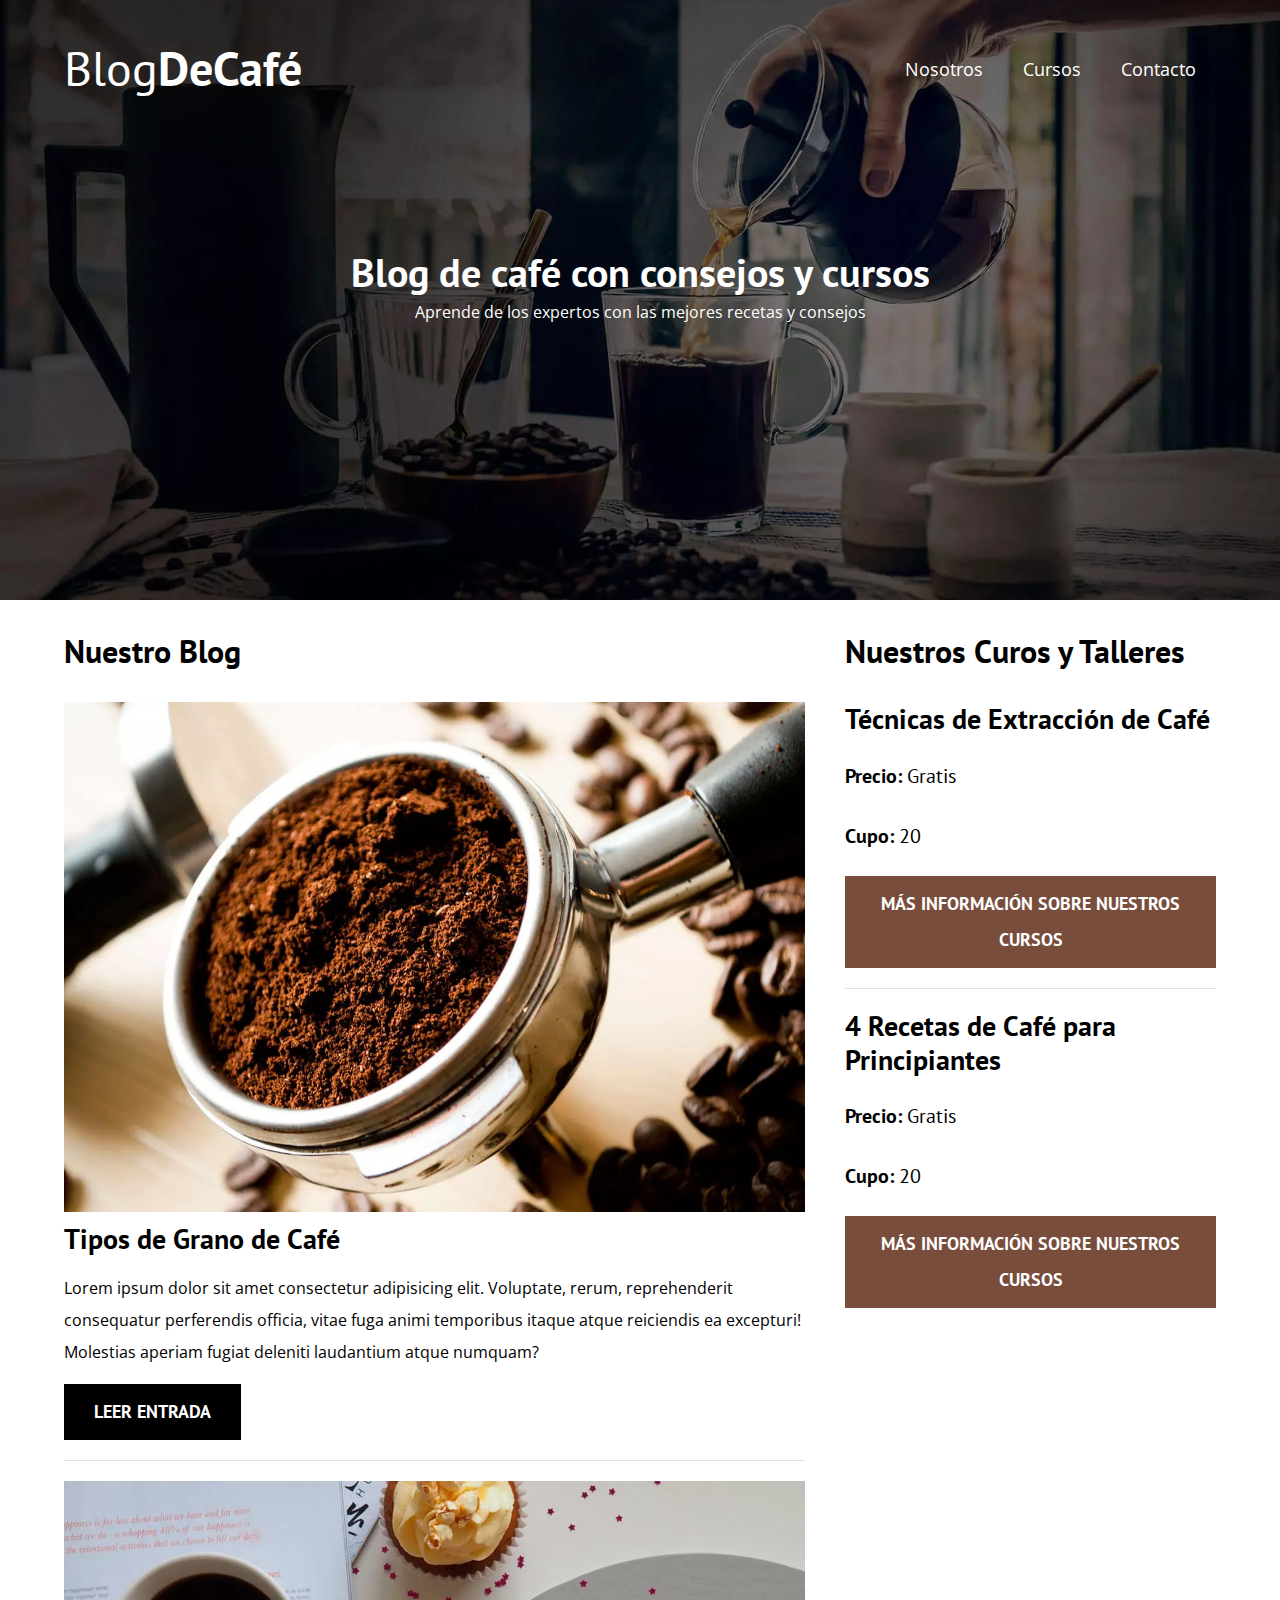
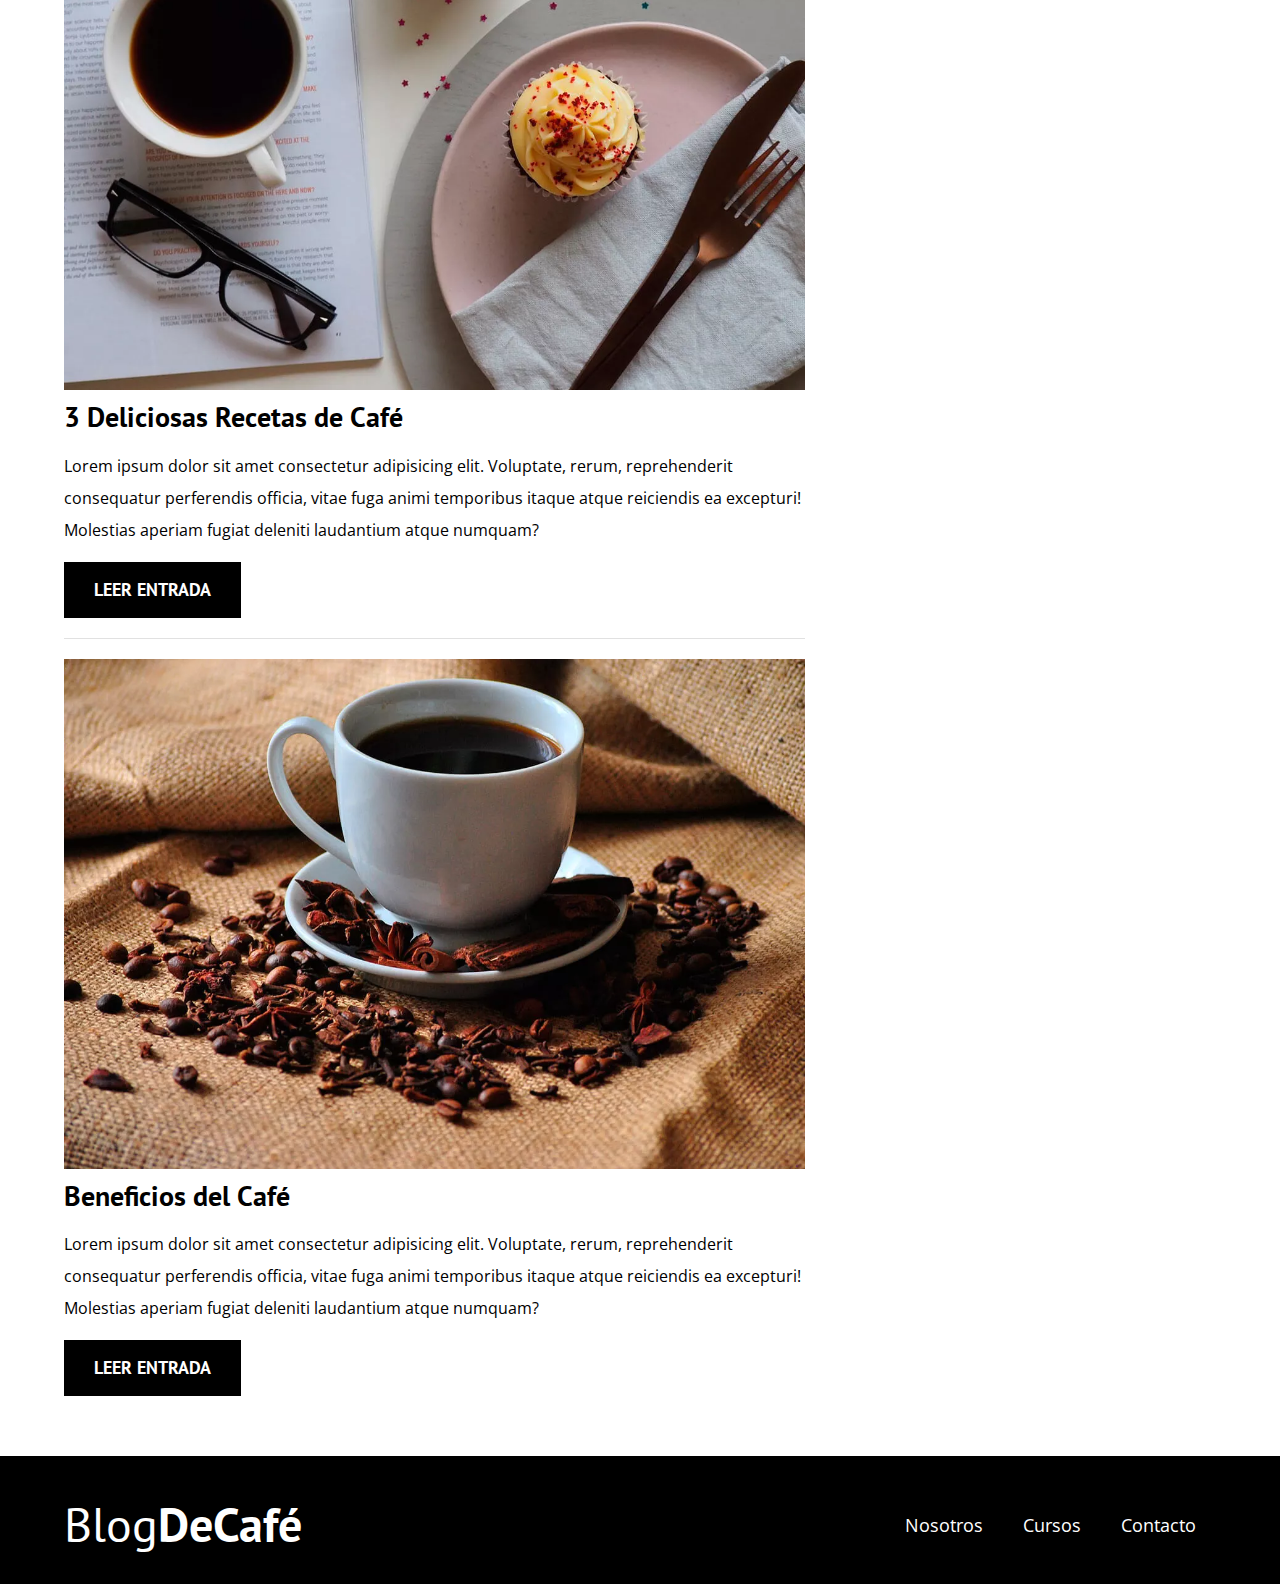
<file: index.html>
<!DOCTYPE html>
<html lang="en">
  <head>
    <meta charset="UTF-8" />
    <meta http-equiv="X-UA-Compatible" content="IE=edge" />
    <meta name="viewport" content="width=device-width  , initial-scale=1.0" />
    <meta name="descripcion" content="Página web de blog de café" />

    <title>BlogDeCafé</title>
    <!--Prefetch-->
    <link rel="prefetch" href="nosotros.html" as="document" />

    <!--Preload-->
    <link rel="preload" href="css/normalize.css" as="style" />
    <link rel="stylesheet" href="css/normalize.css" />

    <link
      rel="preload"
      href="https://fonts.googleapis.com/css2?family=Open+Sans&family=PT+Sans:wght@400;700&display=swap"
      crossorigin="crossorigin"
      as="font"
    />
    <link
      href="https://fonts.googleapis.com/css2?family=Open+Sans&family=PT+Sans:wght@400;700&display=swap"
      rel="stylesheet"
    />
    <link rel="preconnect" href="https://fonts.googleapis.com" />
    <link rel="preconnect" href="https://fonts.gstatic.com" crossorigin />

    <link rel="preload" href="css/style.css" as="style" />
    <link rel="stylesheet" href="css/style.css" />
  </head>
  <body>
    <header class="header">
      <div class="contenedor">
        <div class="barra">
          <a class="logo" href="index.html"
            ><h1 class="logo__nombre no-margin centrar-texto">
              Blog<span class="logo__bold">DeCafé</span>
            </h1>
          </a>

          <nav class="navegacion">
            <a href="nosotros.html" class="navegacion__enlaces">Nosotros</a>
            <a href="cursos.html" class="navegacion__enlaces">Cursos</a>
            <a href="contacto.html" class="navegacion__enlaces">Contacto</a>
          </nav>
        </div>
      </div>
      <div class="header__texto">
        <h2 class="no-margin">Blog de café con consejos y cursos</h2>
        <p class="no-margin">
          Aprende de los expertos con las mejores recetas y consejos
        </p>
      </div>
    </header>
    <div class="contenedor contenido-principal">
      <main class="blog">
        <h3>Nuestro Blog</h3>
        <article class="entrada">
          <div class="entrada__imagen">
            <picture>
              <source
                loading="lazy"
                srcset="img/blog1.webp"
                type="image/webp"
              />
              <img loading="lazy" src="img/blog1.jpg" alt="Imagen Blog" />
            </picture>
          </div>
          <div class="entrada__contenido">
            <h4 class="no-margin">Tipos de Grano de Café</h4>
            <p>
              Lorem ipsum dolor sit amet consectetur adipisicing elit.
              Voluptate, rerum, reprehenderit consequatur perferendis officia,
              vitae fuga animi temporibus itaque atque reiciendis ea excepturi!
              Molestias aperiam fugiat deleniti laudantium atque numquam?
            </p>
            <a href="entrada.html" class="boton boton--primario"
              >Leer Entrada</a
            >
          </div>
        </article>
        <article class="entrada">
          <div class="entrada__imagen">
            <picture>
              <source
                loading="lazy"
                srcset="img/blog2.webp"
                type="image/webp"
              />
              <img loading="lazy" src="img/blog2.jpg" alt="Imagen Blog" />
            </picture>
          </div>
          <div class="entrada__contenido">
            <h4 class="no-margin">3 Deliciosas Recetas de Café</h4>
            <p>
              Lorem ipsum dolor sit amet consectetur adipisicing elit.
              Voluptate, rerum, reprehenderit consequatur perferendis officia,
              vitae fuga animi temporibus itaque atque reiciendis ea excepturi!
              Molestias aperiam fugiat deleniti laudantium atque numquam?
            </p>
            <a href="entrada.html" class="boton boton--primario"
              >Leer Entrada</a
            >
          </div>
        </article>
        <article class="entrada">
          <div class="entrada__imagen">
            <picture>
              <source
                loading="lazy"
                srcset="img/blog3.webp"
                type="image/webp"
              />
              <img loading="lazy" src="img/blog3.jpg" alt="Imagen Blog" />
            </picture>
          </div>
          <div class="entrada__contenido">
            <h4 class="no-margin">Beneficios del Café</h4>
            <p>
              Lorem ipsum dolor sit amet consectetur adipisicing elit.
              Voluptate, rerum, reprehenderit consequatur perferendis officia,
              vitae fuga animi temporibus itaque atque reiciendis ea excepturi!
              Molestias aperiam fugiat deleniti laudantium atque numquam?
            </p>
            <a href="entrada.html" class="boton boton--primario"
              >Leer Entrada</a
            >
          </div>
        </article>
      </main>
      <aside class="sidebar">
        <h3>Nuestros Curos y Talleres</h3>

        <ul class="cursos no-padding">
          <li class="widget-curso">
            <h4 class="no-margin">Técnicas de Extracción de Café</h4>
            <p class="widget-curso__label">
              Precio: <span class="widget-cursos__info">Gratis</span>
            </p>
            <p class="widget-curso__label">
              Cupo: <span class="widget-cursos__info">20</span>
            </p>
            <a href="cursos.html" class="boton boton--secundario"
              >Más Información Sobre Nuestros Cursos</a
            >
          </li>
          <li class="widget-curso">
            <h4 class="no-margin">4 Recetas de Café para Principiantes</h4>
            <p class="widget-curso__label">
              Precio: <span class="widget-cursos__info">Gratis</span>
            </p>
            <p class="widget-curso__label">
              Cupo: <span class="widget-cursos__info">20</span>
            </p>
            <a href="cursos.html" class="boton boton--secundario"
              >Más Información Sobre Nuestros Cursos</a
            >
          </li>
        </ul>
      </aside>
    </div>
    <footer class="footer">
      <div class="contenedor">
        <div class="barra">
          <a class="logo" href="index.html"
            ><h1 class="logo__nombre no-margin centrar-texto">
              Blog<span class="logo__bold">DeCafé</span>
            </h1>
          </a>

          <nav class="navegacion">
            <a href="nosotros.html" class="navegacion__enlaces">Nosotros</a>
            <a href="cursos.html" class="navegacion__enlaces">Cursos</a>
            <a href="contacto.html" class="navegacion__enlaces">Contacto</a>
          </nav>
        </div>
      </div>
    </footer>
    <script src="js/modernizr.js"></script>
  </body>
</html>
</file>
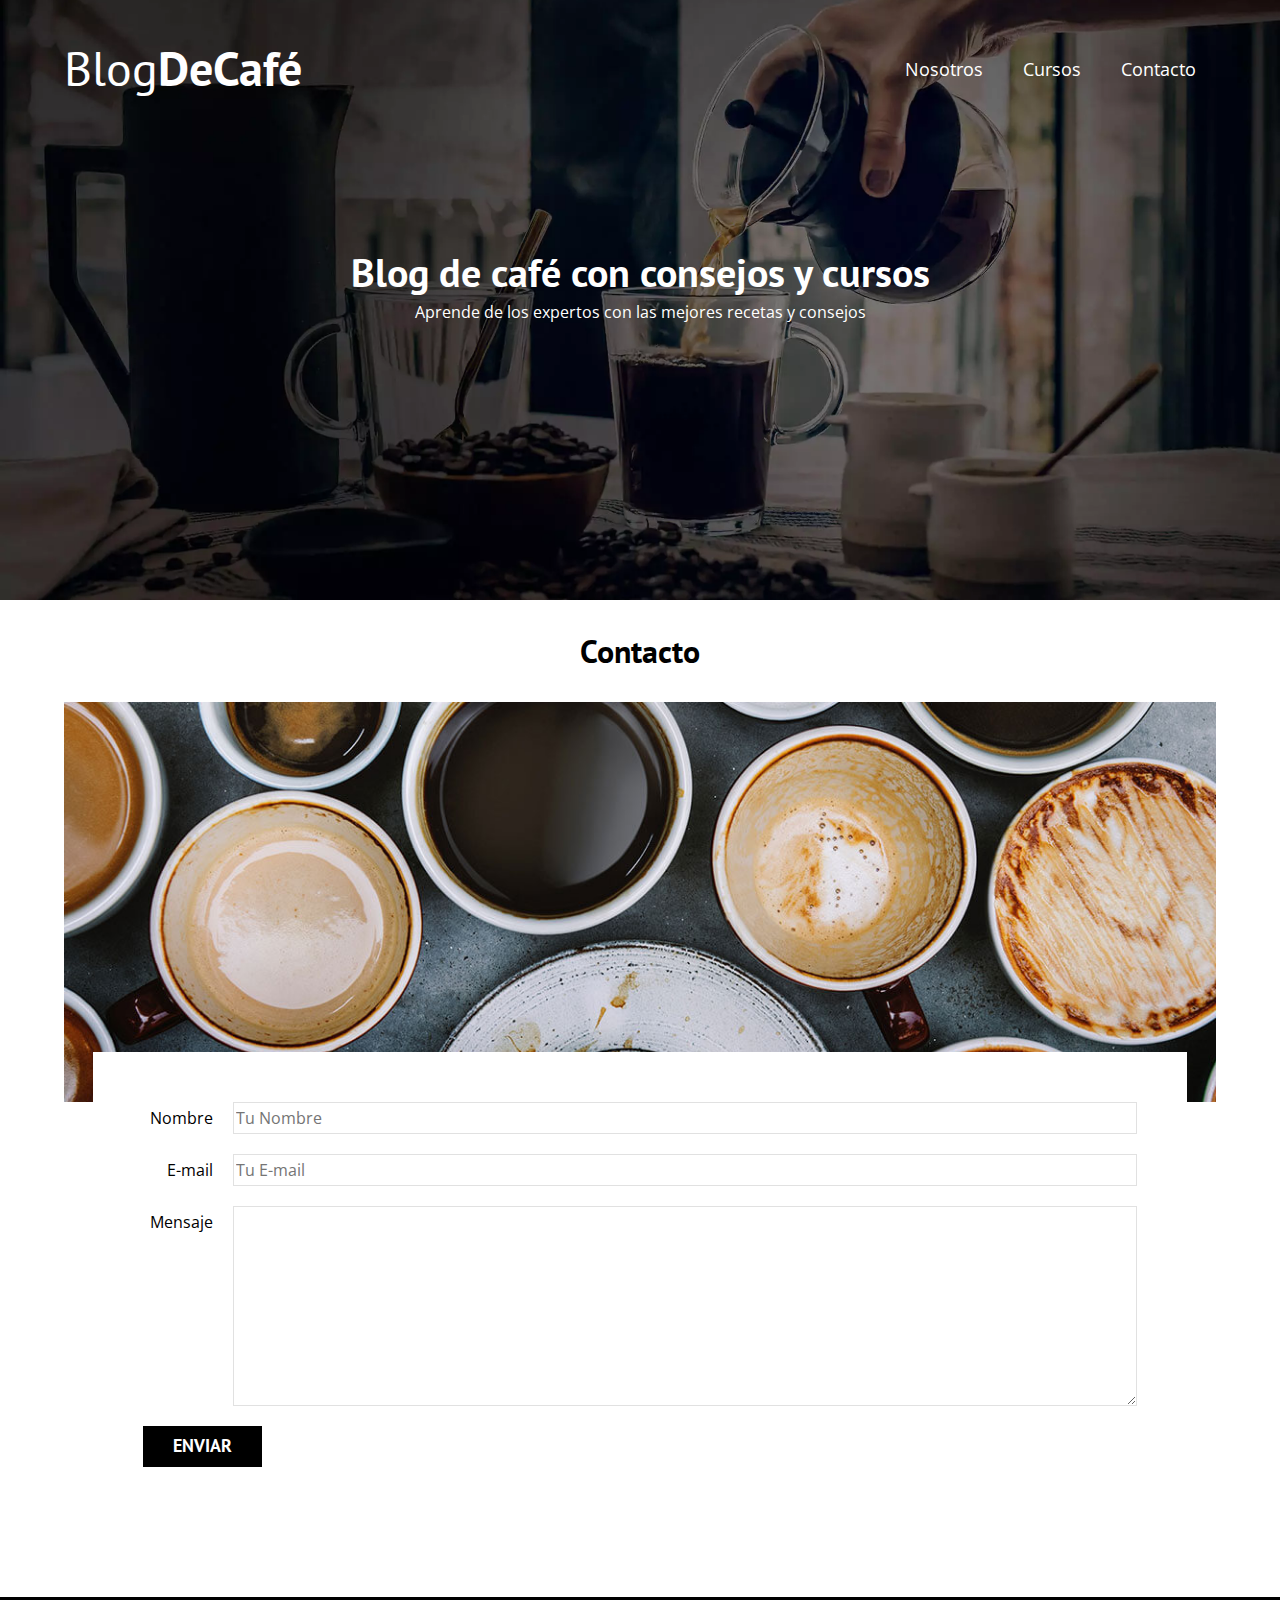
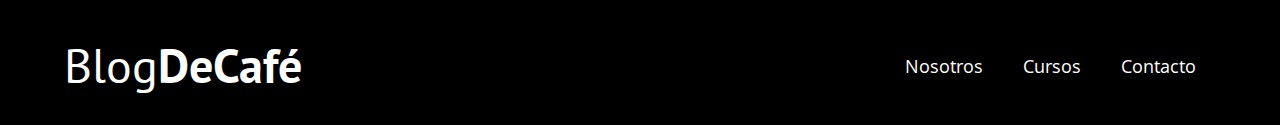
<file: contacto.html>
<!DOCTYPE html>
<html lang="en">
  <head>
    <meta charset="UTF-8" />
    <meta http-equiv="X-UA-Compatible" content="IE=edge" />
    <meta name="viewport" content="width=device-width  , initial-scale=1.0" />
    <meta name="descripcion" content="Página con formulario para contactar al blog" />

    <title>BlogDeCafé</title>
    <!--Prefetch-->
    <link rel="prefetch" href="nosotros.html" as="document" />

    <!--Preload-->
    <link rel="preload" href="css/normalize.css" as="style" />
    <link rel="stylesheet" href="css/normalize.css" />

    <link
      rel="preload"
      href="https://fonts.googleapis.com/css2?family=Open+Sans&family=PT+Sans:wght@400;700&display=swap"
      crossorigin="crossorigin"
      as="font"
    />
    <link
      href="https://fonts.googleapis.com/css2?family=Open+Sans&family=PT+Sans:wght@400;700&display=swap"
      rel="stylesheet"
    />
    <link rel="preconnect" href="https://fonts.googleapis.com" />
    <link rel="preconnect" href="https://fonts.gstatic.com" crossorigin />

    <link rel="preload" href="css/style.css" as="style" />
    <link rel="stylesheet" href="css/style.css" />
  </head>
  <body>
    <header class="header">
      <div class="contenedor">
        <div class="barra">
          <a class="logo" href="index.html"
            ><h1 class="logo__nombre no-margin centrar-texto">
              Blog<span class="logo__bold">DeCafé</span>
            </h1>
          </a>
          <nav class="navegacion">
            <a href="nosotros.html" class="navegacion__enlaces">Nosotros</a>
            <a href="cursos.html" class="navegacion__enlaces">Cursos</a>
            <a href="contacto.html" class="navegacion__enlaces">Contacto</a>
          </nav>
        </div>
      </div>
      <div class="header__texto">
        <h2 class="no-margin">Blog de café con consejos y cursos</h2>
        <p class="no-margin">
          Aprende de los expertos con las mejores recetas y consejos
        </p>
      </div>
    </header>
    <main class="nosotros contenedor">
      <h3 class="centrar-texto">Contacto</h3>
      <div class="contacto-bg"></div>
      <form class="formulario">
        <div class="campo">
          <label class="campo__label" for="nombre">Nombre</label>
          <input
            class="campo__field"
            type="text"
            placeholder="Tu Nombre"
            id="nombre"
          />
        </div>
        <div class="campo">
          <label class="campo__label" for="email">E-mail</label>
          <input
            class="campo__field"
            type="email"
            placeholder="Tu E-mail"
            id="email"
          />
        </div>
        <div class="campo">
          <label class="campo__label" for="mensaje">Mensaje</label>
          <textarea class="campo__field campo__field--textarea" id="mensaje">
          </textarea>
        </div>
        <div class="campo">
          <input type="submit" value="Enviar" class="boton boton--primario" />
        </div>
      </form>
    </main>
    <footer class="footer">
      <div class="contenedor">
        <div class="barra">
          <a class="logo" href="index.html"
            ><h1 class="logo__nombre no-margin centrar-texto">
              Blog<span class="logo__bold">DeCafé</span>
            </h1>
          </a>
          <nav class="navegacion">
            <a href="nosotros.html" class="navegacion__enlaces">Nosotros</a>
            <a href="cursos.html" class="navegacion__enlaces">Cursos</a>
            <a href="contacto.html" class="navegacion__enlaces">Contacto</a>
          </nav>
        </div>
      </div>
    </footer>
    <script src="js/modernizr.js"></script>
  </body>
</html>
</file>
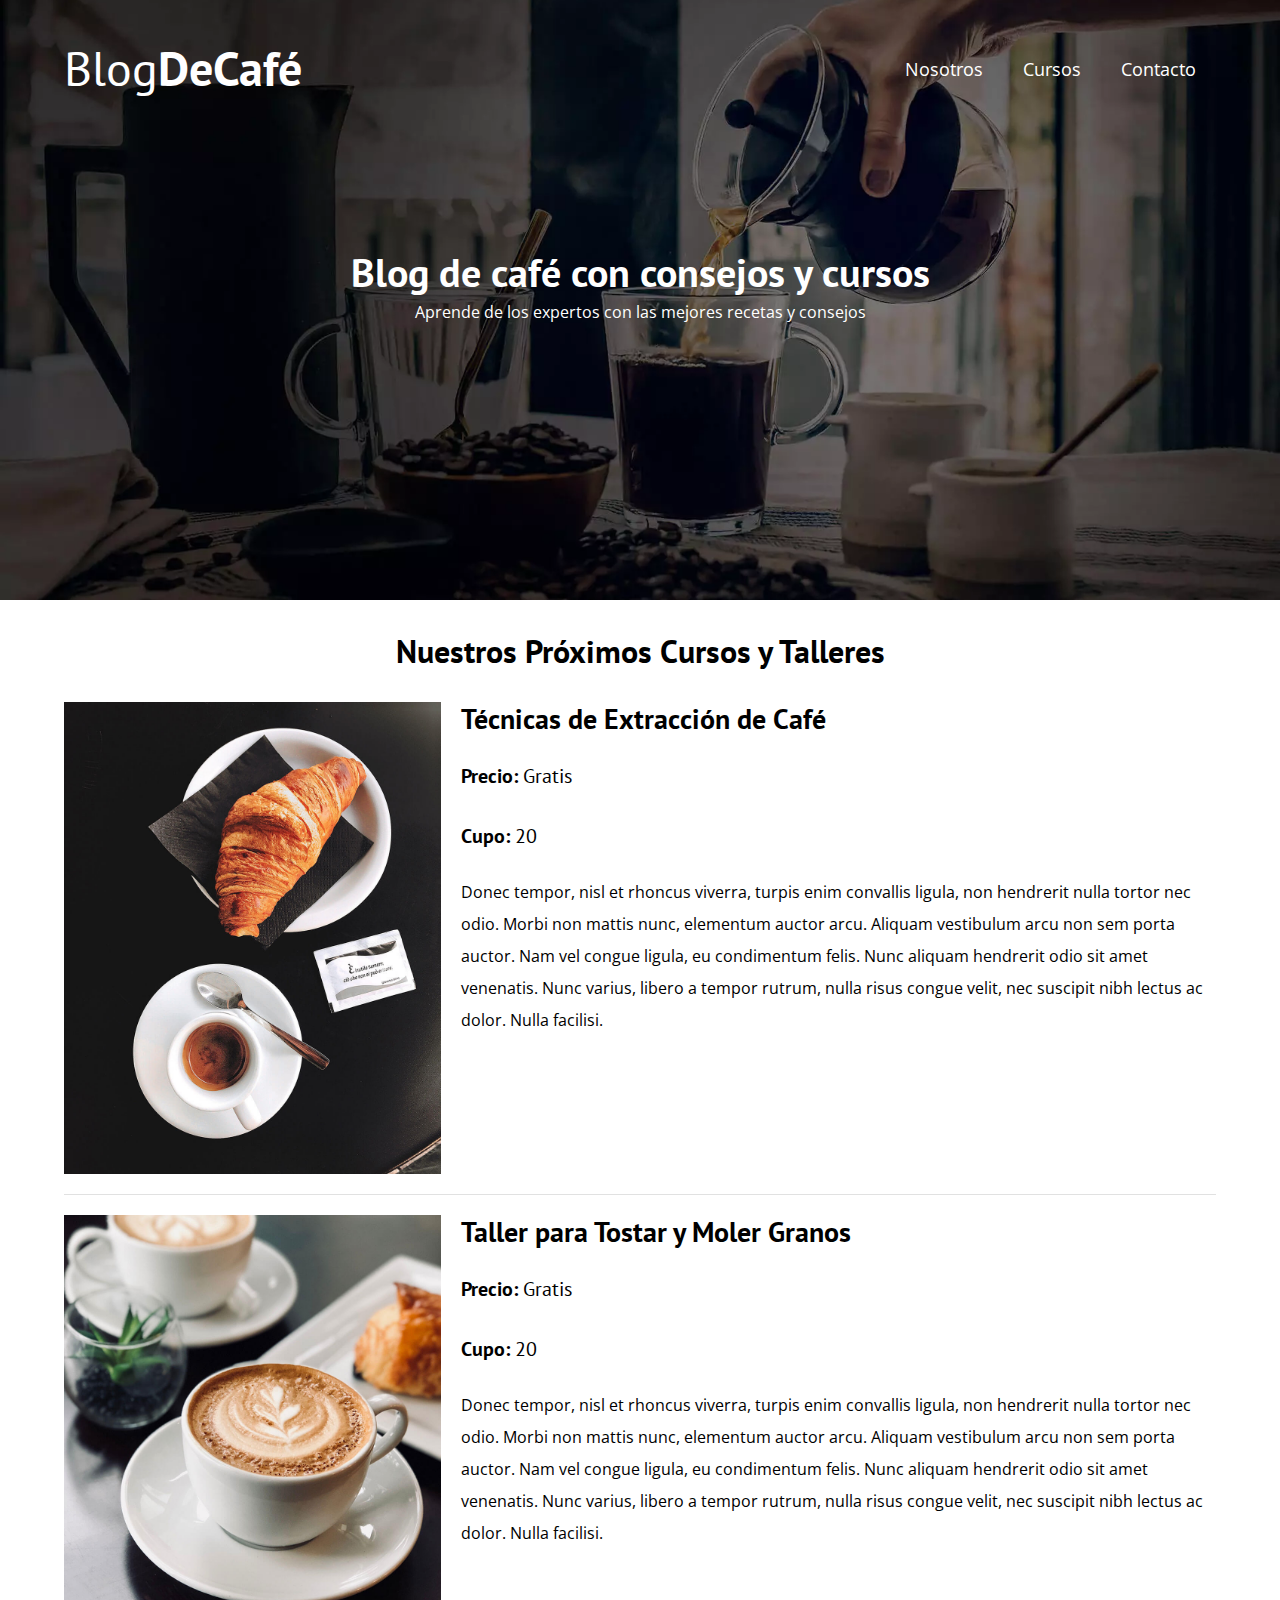
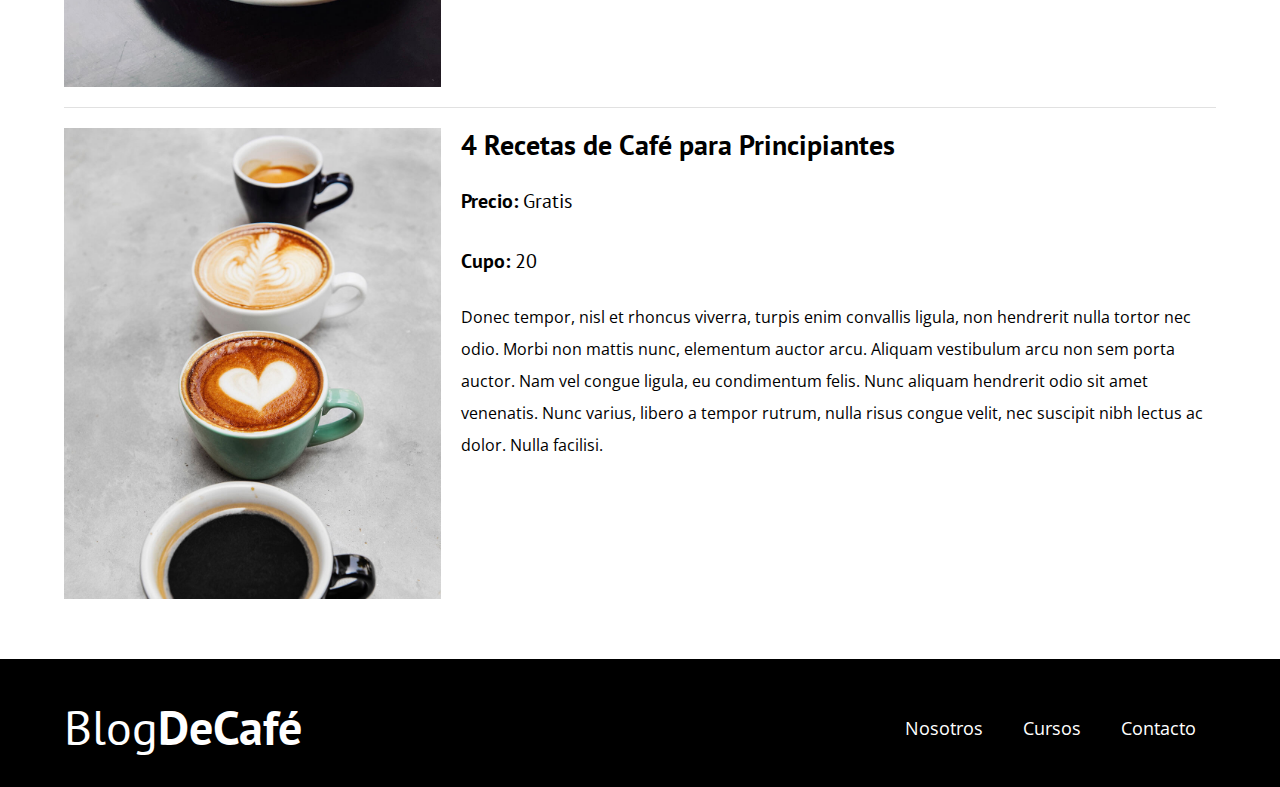
<file: cursos.html>
<!DOCTYPE html>
<html lang="en">
  <head>
    <meta charset="UTF-8" />
    <meta http-equiv="X-UA-Compatible" content="IE=edge" />
    <meta name="viewport" content="width=device-width  , initial-scale=1.0" />
    <meta name="descripcion" content="Página con cursos relacionados con el café" />

    <title>BlogDeCafé</title>
    <!--Prefetch-->
    <link rel="prefetch" href="nosotros.html" as="document" />

    <!--Preload-->
    <link rel="preload" href="css/normalize.css" as="style" />
    <link rel="stylesheet" href="css/normalize.css" />

    <link
      rel="preload"
      href="https://fonts.googleapis.com/css2?family=Open+Sans&family=PT+Sans:wght@400;700&display=swap"
      crossorigin="crossorigin"
      as="font"
    />
    <link
      href="https://fonts.googleapis.com/css2?family=Open+Sans&family=PT+Sans:wght@400;700&display=swap"
      rel="stylesheet"
    />
    <link rel="preconnect" href="https://fonts.googleapis.com" />
    <link rel="preconnect" href="https://fonts.gstatic.com" crossorigin />

    <link rel="preload" href="css/style.css" as="style" />
    <link rel="stylesheet" href="css/style.css" />
  </head>
  <body>
    <header class="header">
      <div class="contenedor">
        <div class="barra">
          <a class="logo" href="index.html"
            ><h1 class="logo__nombre no-margin centrar-texto">
              Blog<span class="logo__bold">DeCafé</span>
            </h1>
          </a>
          <nav class="navegacion">
            <a href="nosotros.html" class="navegacion__enlaces">Nosotros</a>
            <a href="cursos.html" class="navegacion__enlaces">Cursos</a>
            <a href="contacto.html" class="navegacion__enlaces">Contacto</a>
          </nav>
        </div>
      </div>
      <div class="header__texto">
        <h2 class="no-margin">Blog de café con consejos y cursos</h2>
        <p class="no-margin">
          Aprende de los expertos con las mejores recetas y consejos
        </p>
      </div>
    </header>
    <main class="contenedor">
      <h3 class="centrar-texto">Nuestros Próximos Cursos y Talleres</h3>
      <div class="curso">
        <div class="curso__imagen">
          <img src="img/curso1.jpg" alt="Curso 1" />
        </div>
        <div class="curso_informacion">
          <h4 class="no-margin">Técnicas de Extracción de Café</h4>
          <p class="curso__label">
            Precio: <span class="curso__info">Gratis</span>
          </p>
          <p class="curso__label">Cupo: <span class="curso__info">20</span></p>
          <p class="curso__descripcion">
            Donec tempor, nisl et rhoncus viverra, turpis enim convallis ligula,
            non hendrerit nulla tortor nec odio. Morbi non mattis nunc,
            elementum auctor arcu. Aliquam vestibulum arcu non sem porta auctor.
            Nam vel congue ligula, eu condimentum felis. Nunc aliquam hendrerit
            odio sit amet venenatis. Nunc varius, libero a tempor rutrum, nulla
            risus congue velit, nec suscipit nibh lectus ac dolor. Nulla
            facilisi.
          </p>
        </div>
      </div>
      <!--curso-->
      <div class="curso">
        <div class="curso__imagen">
          <img src="img/curso2.jpg" alt="Curso 2" />
        </div>
        <div class="curso_informacion">
          <h4 class="no-margin">Taller para Tostar y Moler Granos</h4>
          <p class="curso__label">
            Precio: <span class="curso__info">Gratis</span>
          </p>
          <p class="curso__label">Cupo: <span class="curso__info">20</span></p>
          <p class="curso__descripcion">
            Donec tempor, nisl et rhoncus viverra, turpis enim convallis ligula,
            non hendrerit nulla tortor nec odio. Morbi non mattis nunc,
            elementum auctor arcu. Aliquam vestibulum arcu non sem porta auctor.
            Nam vel congue ligula, eu condimentum felis. Nunc aliquam hendrerit
            odio sit amet venenatis. Nunc varius, libero a tempor rutrum, nulla
            risus congue velit, nec suscipit nibh lectus ac dolor. Nulla
            facilisi.
          </p>
        </div>
      </div>
      <!--curso-->
      <div class="curso">
        <div class="curso__imagen">
          <img src="img/curso3.jpg" alt="Curso 3" />
        </div>
        <div class="curso_informacion">
          <h4 class="no-margin">4 Recetas de Café para Principiantes</h4>
          <p class="curso__label">
            Precio: <span class="curso__info">Gratis</span>
          </p>
          <p class="curso__label">Cupo: <span class="curso__info">20</span></p>
          <p class="curso__descripcion">
            Donec tempor, nisl et rhoncus viverra, turpis enim convallis ligula,
            non hendrerit nulla tortor nec odio. Morbi non mattis nunc,
            elementum auctor arcu. Aliquam vestibulum arcu non sem porta auctor.
            Nam vel congue ligula, eu condimentum felis. Nunc aliquam hendrerit
            odio sit amet venenatis. Nunc varius, libero a tempor rutrum, nulla
            risus congue velit, nec suscipit nibh lectus ac dolor. Nulla
            facilisi.
          </p>
        </div>
      </div>
      <!--curso-->
    </main>
    <footer class="footer">
      <div class="contenedor">
        <div class="barra">
          <a class="logo" href="index.html"
            ><h1 class="logo__nombre no-margin centrar-texto">
              Blog<span class="logo__bold">DeCafé</span>
            </h1>
          </a>
          <nav class="navegacion">
            <a href="nosotros.html" class="navegacion__enlaces">Nosotros</a>
            <a href="cursos.html" class="navegacion__enlaces">Cursos</a>
            <a href="contacto.html" class="navegacion__enlaces">Contacto</a>
          </nav>
        </div>
      </div>
    </footer>
    <script src="js/modernizr.js"></script>
  </body>
</html>
</file>
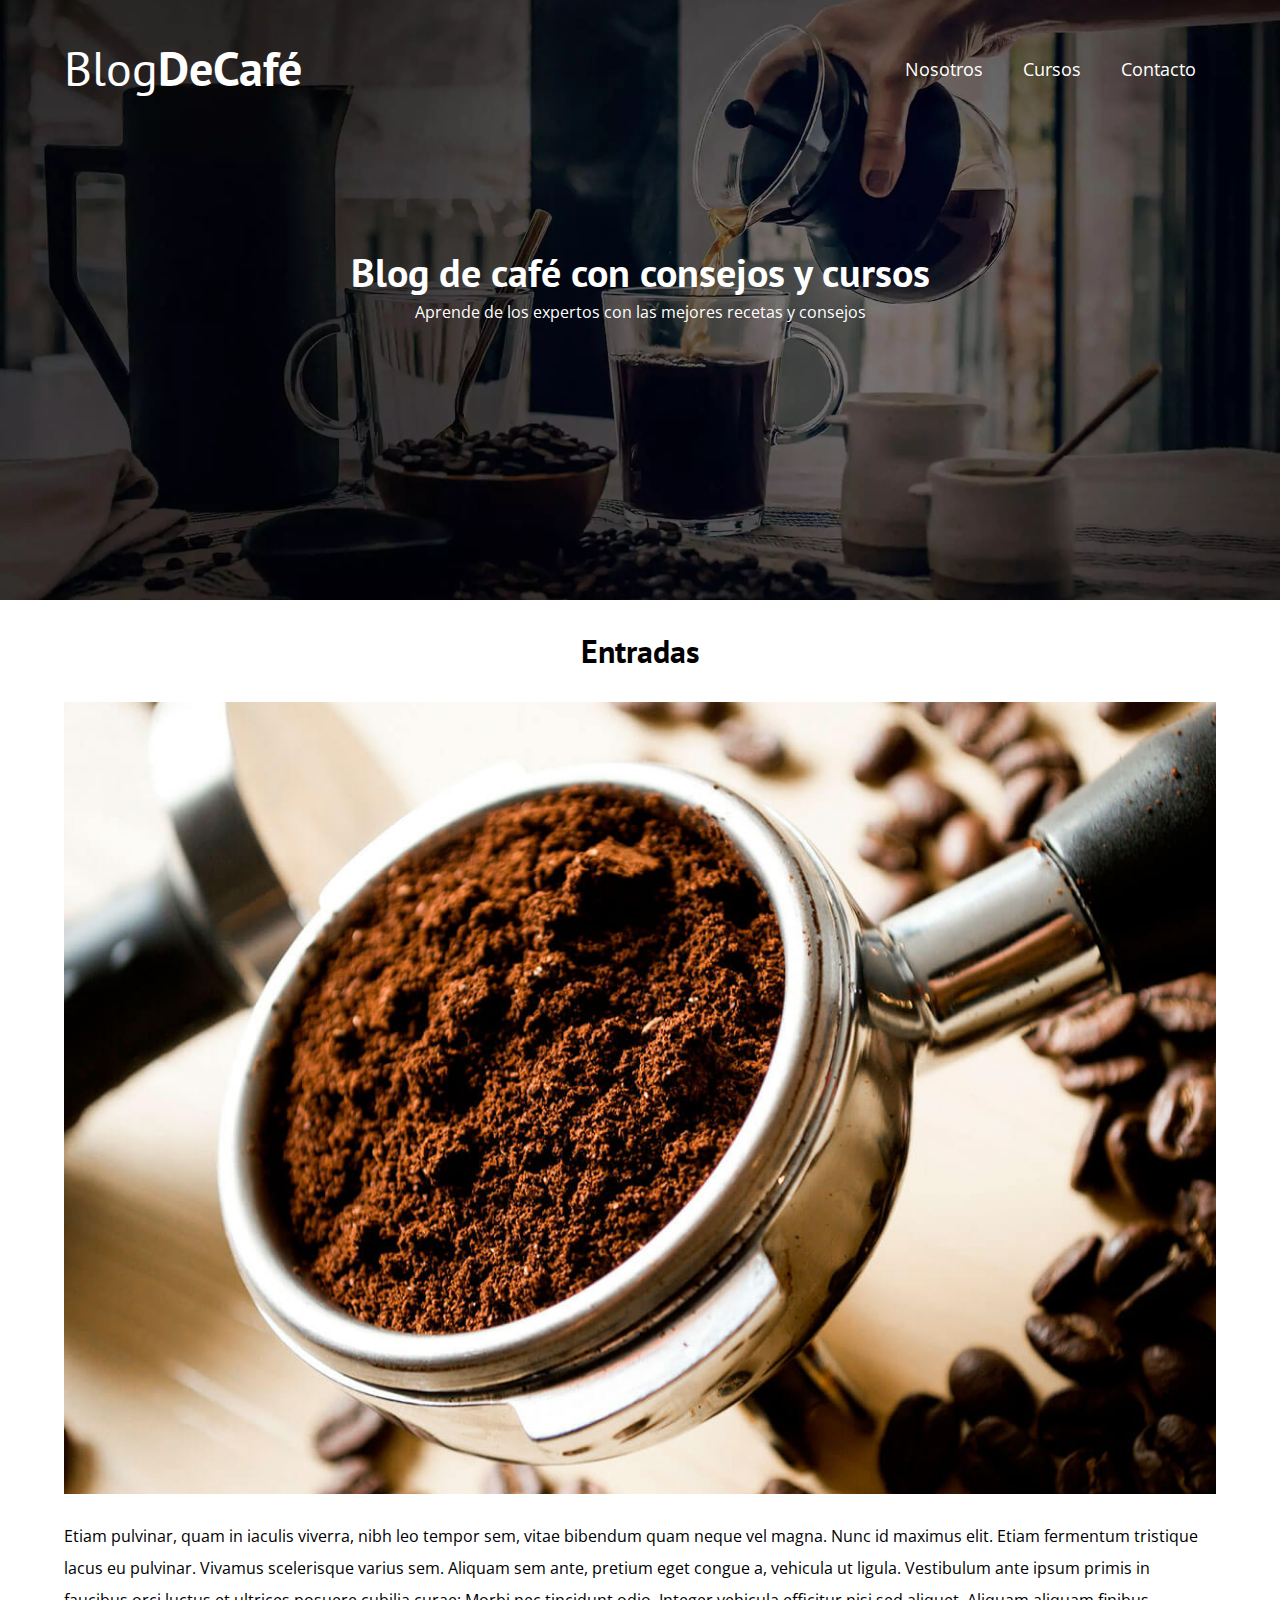
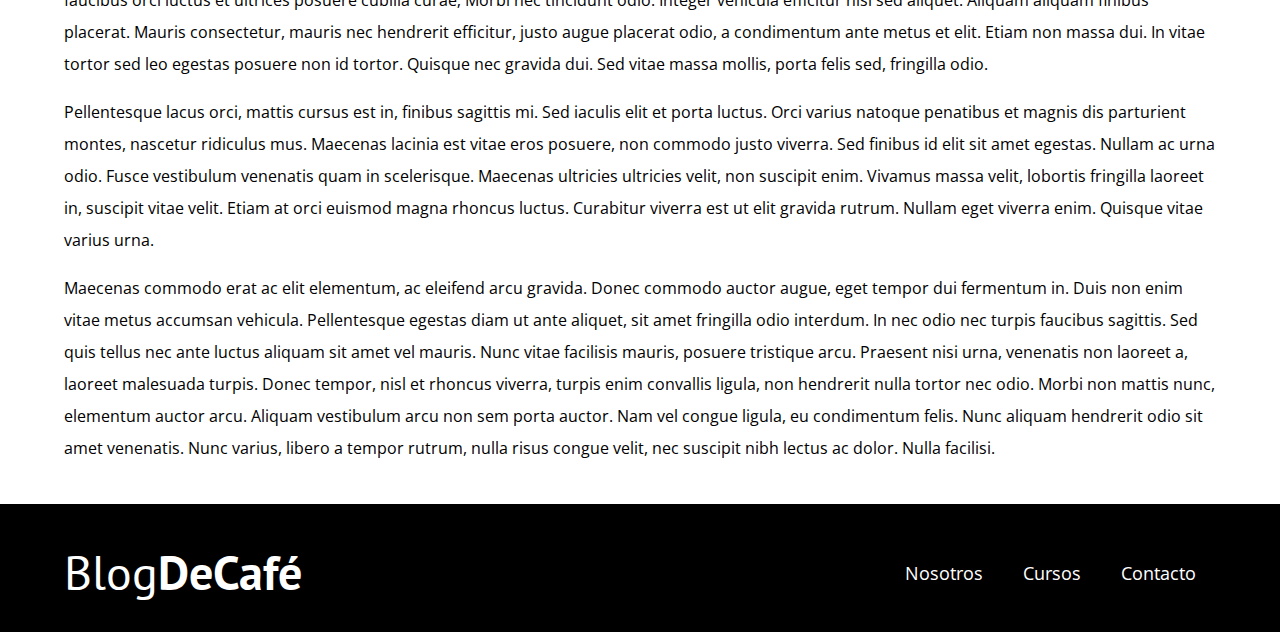
<file: entrada.html>
<!DOCTYPE html>
<html lang="en">
  <head>
    <meta charset="UTF-8" />
    <meta http-equiv="X-UA-Compatible" content="IE=edge" />
    <meta name="viewport" content="width=device-width , initial-scale=1.0" />
    <meta name="descripcion" content="Entradas de la comunidad al blog" />

    <title>BlogDeCafé</title>
    <!--Prefetch-->
    <link rel="prefetch" href="nosotros.html" as="document" />

    <!--Preload-->
    <link rel="preload" href="css/normalize.css" as="style" />
    <link rel="stylesheet" href="css/normalize.css" />

    <link
      rel="preload"
      href="https://fonts.googleapis.com/css2?family=Open+Sans&family=PT+Sans:wght@400;700&display=swap"
      crossorigin="crossorigin"
      as="font"
    />
    <link
      href="https://fonts.googleapis.com/css2?family=Open+Sans&family=PT+Sans:wght@400;700&display=swap"
      rel="stylesheet"
    />
    <link rel="preconnect" href="https://fonts.googleapis.com" />
    <link rel="preconnect" href="https://fonts.gstatic.com" crossorigin />

    <link rel="preload" href="css/style.css" as="style" />
    <link rel="stylesheet" href="css/style.css" />
  </head>
  <body>
    <header class="header">
      <div class="contenedor">
        <div class="barra">
          <a class="logo" href="index.html"
            ><h1 class="logo__nombre no-margin centrar-texto">
              Blog<span class="logo__bold">DeCafé</span>
            </h1>
          </a>
          <nav class="navegacion">
            <a href="nosotros.html" class="navegacion__enlaces">Nosotros</a>
            <a href="cursos.html" class="navegacion__enlaces">Cursos</a>
            <a href="contacto.html" class="navegacion__enlaces">Contacto</a>
          </nav>
        </div>
      </div>
      <div class="header__texto">
        <h2 class="no-margin">Blog de café con consejos y cursos</h2>
        <p class="no-margin">
          Aprende de los expertos con las mejores recetas y consejos
        </p>
      </div>
    </header>
    <main class="contenedor">
      <h3 class="centrar-texto">Entradas</h3>
      <img src="img/blog1.jpg" alt="Imagen Blog" />
      <p>
        Etiam pulvinar, quam in iaculis viverra, nibh leo tempor sem, vitae
        bibendum quam neque vel magna. Nunc id maximus elit. Etiam fermentum
        tristique lacus eu pulvinar. Vivamus scelerisque varius sem. Aliquam sem
        ante, pretium eget congue a, vehicula ut ligula. Vestibulum ante ipsum
        primis in faucibus orci luctus et ultrices posuere cubilia curae; Morbi
        nec tincidunt odio. Integer vehicula efficitur nisi sed aliquet. Aliquam
        aliquam finibus placerat. Mauris consectetur, mauris nec hendrerit
        efficitur, justo augue placerat odio, a condimentum ante metus et elit.
        Etiam non massa dui. In vitae tortor sed leo egestas posuere non id
        tortor. Quisque nec gravida dui. Sed vitae massa mollis, porta felis
        sed, fringilla odio.
      </p>
      <p>
        Pellentesque lacus orci, mattis cursus est in, finibus sagittis mi. Sed
        iaculis elit et porta luctus. Orci varius natoque penatibus et magnis
        dis parturient montes, nascetur ridiculus mus. Maecenas lacinia est
        vitae eros posuere, non commodo justo viverra. Sed finibus id elit sit
        amet egestas. Nullam ac urna odio. Fusce vestibulum venenatis quam in
        scelerisque. Maecenas ultricies ultricies velit, non suscipit enim.
        Vivamus massa velit, lobortis fringilla laoreet in, suscipit vitae
        velit. Etiam at orci euismod magna rhoncus luctus. Curabitur viverra est
        ut elit gravida rutrum. Nullam eget viverra enim. Quisque vitae varius
        urna.
      </p>
      <p>
        Maecenas commodo erat ac elit elementum, ac eleifend arcu gravida. Donec
        commodo auctor augue, eget tempor dui fermentum in. Duis non enim vitae
        metus accumsan vehicula. Pellentesque egestas diam ut ante aliquet, sit
        amet fringilla odio interdum. In nec odio nec turpis faucibus sagittis.
        Sed quis tellus nec ante luctus aliquam sit amet vel mauris. Nunc vitae
        facilisis mauris, posuere tristique arcu. Praesent nisi urna, venenatis
        non laoreet a, laoreet malesuada turpis. Donec tempor, nisl et rhoncus
        viverra, turpis enim convallis ligula, non hendrerit nulla tortor nec
        odio. Morbi non mattis nunc, elementum auctor arcu. Aliquam vestibulum
        arcu non sem porta auctor. Nam vel congue ligula, eu condimentum felis.
        Nunc aliquam hendrerit odio sit amet venenatis. Nunc varius, libero a
        tempor rutrum, nulla risus congue velit, nec suscipit nibh lectus ac
        dolor. Nulla facilisi.
      </p>
    </main>
    <footer class="footer">
      <div class="contenedor">
        <div class="barra">
          <a class="logo" href="index.html"
            ><h1 class="logo__nombre no-margin centrar-texto">
              Blog<span class="logo__bold">DeCafé</span>
            </h1>
          </a>
          <nav class="navegacion">
            <a href="nosotros.html" class="navegacion__enlaces">Nosotros</a>
            <a href="cursos.html" class="navegacion__enlaces">Cursos</a>
            <a href="contacto.html" class="navegacion__enlaces">Contacto</a>
          </nav>
        </div>
      </div>
    </footer>
    <script src="js/modernizr.js"></script>
  </body>
</html>
</file>
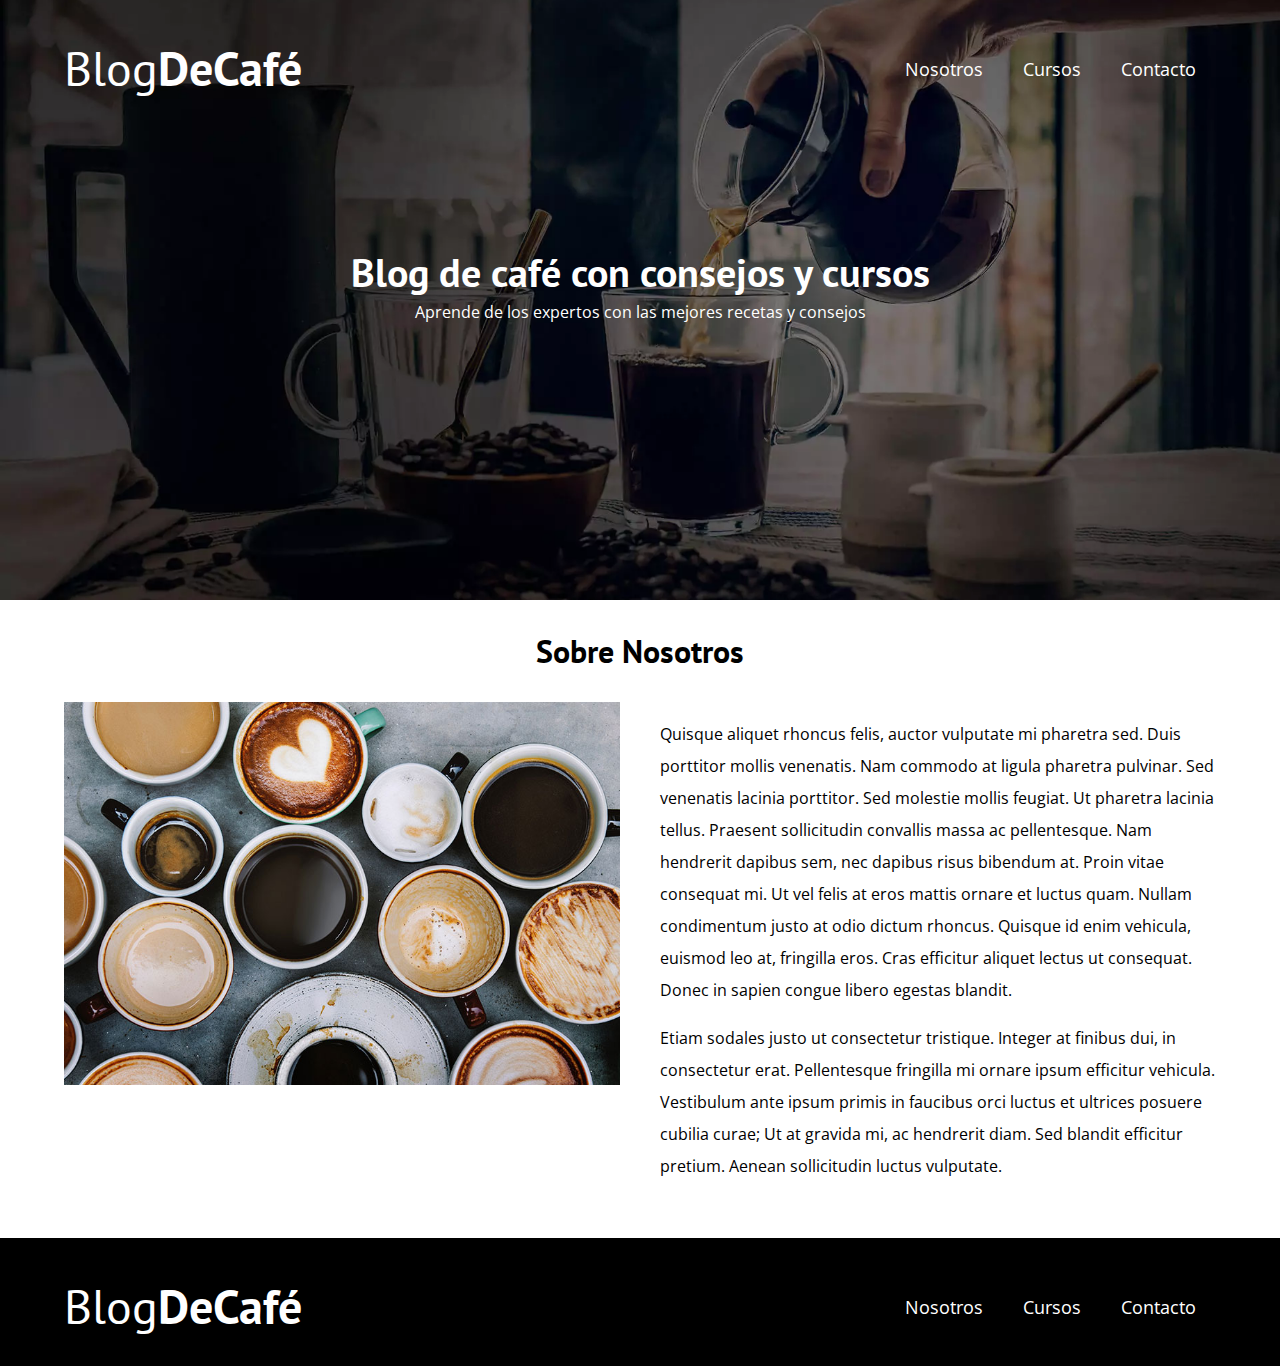
<file: nosotros.html>
<!DOCTYPE html>
<html lang="en">
  <head>
    <meta charset="UTF-8" />
    <meta http-equiv="X-UA-Compatible" content="IE=edge" />
    <meta name="viewport" content="width=device-width  , initial-scale=1.0" />
    <meta name="descripcion" content="Página de la historia del blog de café" />

    <title>BlogDeCafé</title>
    <!--Prefetch-->
    <link rel="prefetch" href="nosotros.html" as="document" />

    <!--Preload-->
    <link rel="preload" href="css/normalize.css" as="style" />
    <link rel="stylesheet" href="css/normalize.css" />

    <link
      rel="preload"
      href="https://fonts.googleapis.com/css2?family=Open+Sans&family=PT+Sans:wght@400;700&display=swap"
      crossorigin="crossorigin"
      as="font"
    />
    <link
      href="https://fonts.googleapis.com/css2?family=Open+Sans&family=PT+Sans:wght@400;700&display=swap"
      rel="stylesheet"
    />
    <link rel="preconnect" href="https://fonts.googleapis.com" />
    <link rel="preconnect" href="https://fonts.gstatic.com" crossorigin />

    <link rel="preload" href="css/style.css" as="style" />
    <link rel="stylesheet" href="css/style.css" />
  </head>
  <body>
    <header class="header">
      <div class="contenedor">
        <div class="barra">
          <a class="logo" href="index.html"
            ><h1 class="logo__nombre no-margin centrar-texto">
              Blog<span class="logo__bold">DeCafé</span>
            </h1>
          </a>
          <nav class="navegacion">
            <a href="nosotros.html" class="navegacion__enlaces">Nosotros</a>
            <a href="cursos.html" class="navegacion__enlaces">Cursos</a>
            <a href="contacto.html" class="navegacion__enlaces">Contacto</a>
          </nav>
        </div>
      </div>
      <div class="header__texto">
        <h2 class="no-margin">Blog de café con consejos y cursos</h2>
        <p class="no-margin">
          Aprende de los expertos con las mejores recetas y consejos
        </p>
      </div>
    </header>
    <main class="nosotros contenedor">
      <h3 class="centrar-texto">Sobre Nosotros</h3>
      <div class="sobre-nosotros">
        <div class="sobre-nosotros__imagen">
          <img src="img/nosotros.jpg" alt="Imagen Nosotros" />
        </div>
        <div class="sobre-nosotros__texto">
          <p>
            Quisque aliquet rhoncus felis, auctor vulputate mi pharetra sed.
            Duis porttitor mollis venenatis. Nam commodo at ligula pharetra
            pulvinar. Sed venenatis lacinia porttitor. Sed molestie mollis
            feugiat. Ut pharetra lacinia tellus. Praesent sollicitudin convallis
            massa ac pellentesque. Nam hendrerit dapibus sem, nec dapibus risus
            bibendum at. Proin vitae consequat mi. Ut vel felis at eros mattis
            ornare et luctus quam. Nullam condimentum justo at odio dictum
            rhoncus. Quisque id enim vehicula, euismod leo at, fringilla eros.
            Cras efficitur aliquet lectus ut consequat. Donec in sapien congue
            libero egestas blandit.
          </p>
          <p>
            Etiam sodales justo ut consectetur tristique. Integer at finibus
            dui, in consectetur erat. Pellentesque fringilla mi ornare ipsum
            efficitur vehicula. Vestibulum ante ipsum primis in faucibus orci
            luctus et ultrices posuere cubilia curae; Ut at gravida mi, ac
            hendrerit diam. Sed blandit efficitur pretium. Aenean sollicitudin
            luctus vulputate.
          </p>
        </div>
      </div>
    </main>
    <footer class="footer">
      <div class="contenedor">
        <div class="barra">
          <a class="logo" href="index.html"
            ><h1 class="logo__nombre no-margin centrar-texto">
              Blog<span class="logo__bold">DeCafé</span>
            </h1>
          </a>
          <nav class="navegacion">
            <a href="nosotros.html" class="navegacion__enlaces">Nosotros</a>
            <a href="cursos.html" class="navegacion__enlaces">Cursos</a>
            <a href="contacto.html" class="navegacion__enlaces">Contacto</a>
          </nav>
        </div>
      </div>
    </footer>
    <script src="js/modernizr.js"></script>
  </body>
</html>
</file>
<file: css/style.css>
:root {
  --fuenteParrafos: "Open Sans", sans-serif;
  --fuenteHeading: "PT Sans", sans-serif;
  --primario: #784d3c;
  --gris: #e1e1e1;
  --balnco: #ffffff;
  --negro: #000000;
}

html {
  box-sizing: border-box;
  font-size: 62.5%;
}

*,
*:before,
*:after {
  box-sizing: inherit;
}
body {
  font-family: var(--fuenteParrafos);
  font-size: 1.6rem;
  line-height: 2;
}

/*Glbales*/
.contenedor {
  max-width: 120rem;
  width: 90%; /* o min-width(90&, 120rem)*/
  margin: 0 auto;
}

a {
  text-decoration: none;
}
h1,
h2,
h3,
h4 {
  font-family: var(--fuenteHeading);
  line-height: 1.2;
}
h1 {
  font-size: 4.8rem;
}
h2 {
  font-size: 4rem;
}
h3 {
  font-size: 3.2rem;
}
h4 {
  font-size: 2.8rem;
}
img {
  max-width: 100%;
}

/*Utilidades*/

.no-margin {
  margin: 0%;
}
.no-padding {
  padding: 0;
}
.centrar-texto {
  text-align: center;
}

/*Header*/
.webp .header{
  background-image: url(../img/banner.webp);
}
.no-webp .header{
  background-image: url(../img/banner.jpg);
}
.header {
  height: 60rem;
  background-size: cover;
  background-repeat: no-repeat;
  background-position: center center;
}
.header__texto {
  color: var(--balnco);
  text-align: center;
  margin-top: 5rem;
}
.barra {
  padding-top: 4rem;
}
@media (min-width: 768px) {
  .barra {
    display: flex;
    justify-content: space-between;
    align-items: center;
  }
  .header__texto {
    margin-top: 15rem;
  }
}

.logo {
  color: var(--balnco);
}
.logo__nombre {
  font-weight: normal;
}
.logo__bold {
  font-weight: 700;
}

/*Navegación*/
@media (min-width: 768px) {
  .navegacion {
    display: flex;
    gap: 2rem;
  }
}
.navegacion__enlaces {
  display: block;
  text-align: center;
  font-size: 1.8rem;
  color: var(--balnco);
  padding-right: 2rem;
}

/*Blog*/

@media (min-width: 768px) {
  .contenido-principal {
    display: grid;
    grid-template-columns: 2fr 1fr;
    column-gap: 4rem;
  }
}
.entrada {
  border-bottom: 1px solid var(--gris);
  margin-bottom: 2rem;
}
.entrada:last-of-type {
  border: none;
  margin-bottom: 0;
}
.boton {
  display: block;
  font-family: var(--fuenteHeading);
  color: var(--balnco);
  text-align: center;
  padding: 1rem 3rem;
  font-size: 1.8rem;
  text-transform: uppercase;
  font-weight: 700;
  margin-bottom: 2rem;
  border: none;
}
@media (min-width: 768px) {
  .boton {
    display: inline-block;
  }
}
.boton:hover{
  cursor: pointer;
}
.boton--primario {
  background-color: var(--negro);
}

/*Barra lateral*/
.boton--secundario {
  background-color: var(--primario);
}

.cursos {
  list-style: none;
}
.widget-curso {
  border-bottom: 1px solid var(--gris);
  margin-bottom: 2rem;
}
.widget-curso:last-of-type {
  border: none;
  margin-bottom: 0;
}
.widget-curso__label {
  font-family: var(--fuenteHeading);
  font-weight: 700;
}
.widget-cursos__info {
  font-weight: 400;
}
.widget-curso__label,
.widget-cursos__info {
  font-size: 2rem;
}
/*Footer*/
.footer {
  background-color: var(--negro);
  padding-bottom: 3rem;
  margin-top: 4rem;
}

/*Nosotros*/
@media (min-width: 768px) {
  .sobre-nosotros {
    display: grid;
    grid-template-columns: repeat(2, 1fr);
    column-gap: 4rem;
  }
}

/*Cursos*/
@media (min-width: 768px) {
  .curso {
    display: grid;
    grid-template-columns: 1fr 2fr;
    column-gap: 2rem;
  }
}
.curso {
  border-bottom: 1px solid var(--gris);
  margin-bottom: 2rem;
}
.curso:last-of-type {
  border: none;
  margin-bottom: 0;
}
.curso__label {
  font-family: var(--fuenteHeading);
  font-weight: 700;
}
.curso__info {
  font-weight: 400;
}
.curso__label,
.cursos__info {
  font-size: 2rem;
}
.curso__imagen {
  margin-bottom: 1rem;
}

/*Contacto*/
.contacto-bg {
  background-image: url(../img/contacto.jpg);
  height: 40rem;
  background-size: cover;
  background-repeat: no-repeat;
}

.formulario {
  background-color: var(--balnco);
  margin: -5rem auto 0 auto;
  width: 95%;
  padding: 5rem;
}
.campo {
  display: flex;
  margin-bottom: 2rem;
}
.campo__label {
  flex: 0 0 9rem;
  text-align: right;
  padding-right: 2rem;
}
.campo__field {
  flex: 1;
  border: 1px solid var(--gris);
}
.campo__field--textarea {
  height: 20rem;
}
</file>
